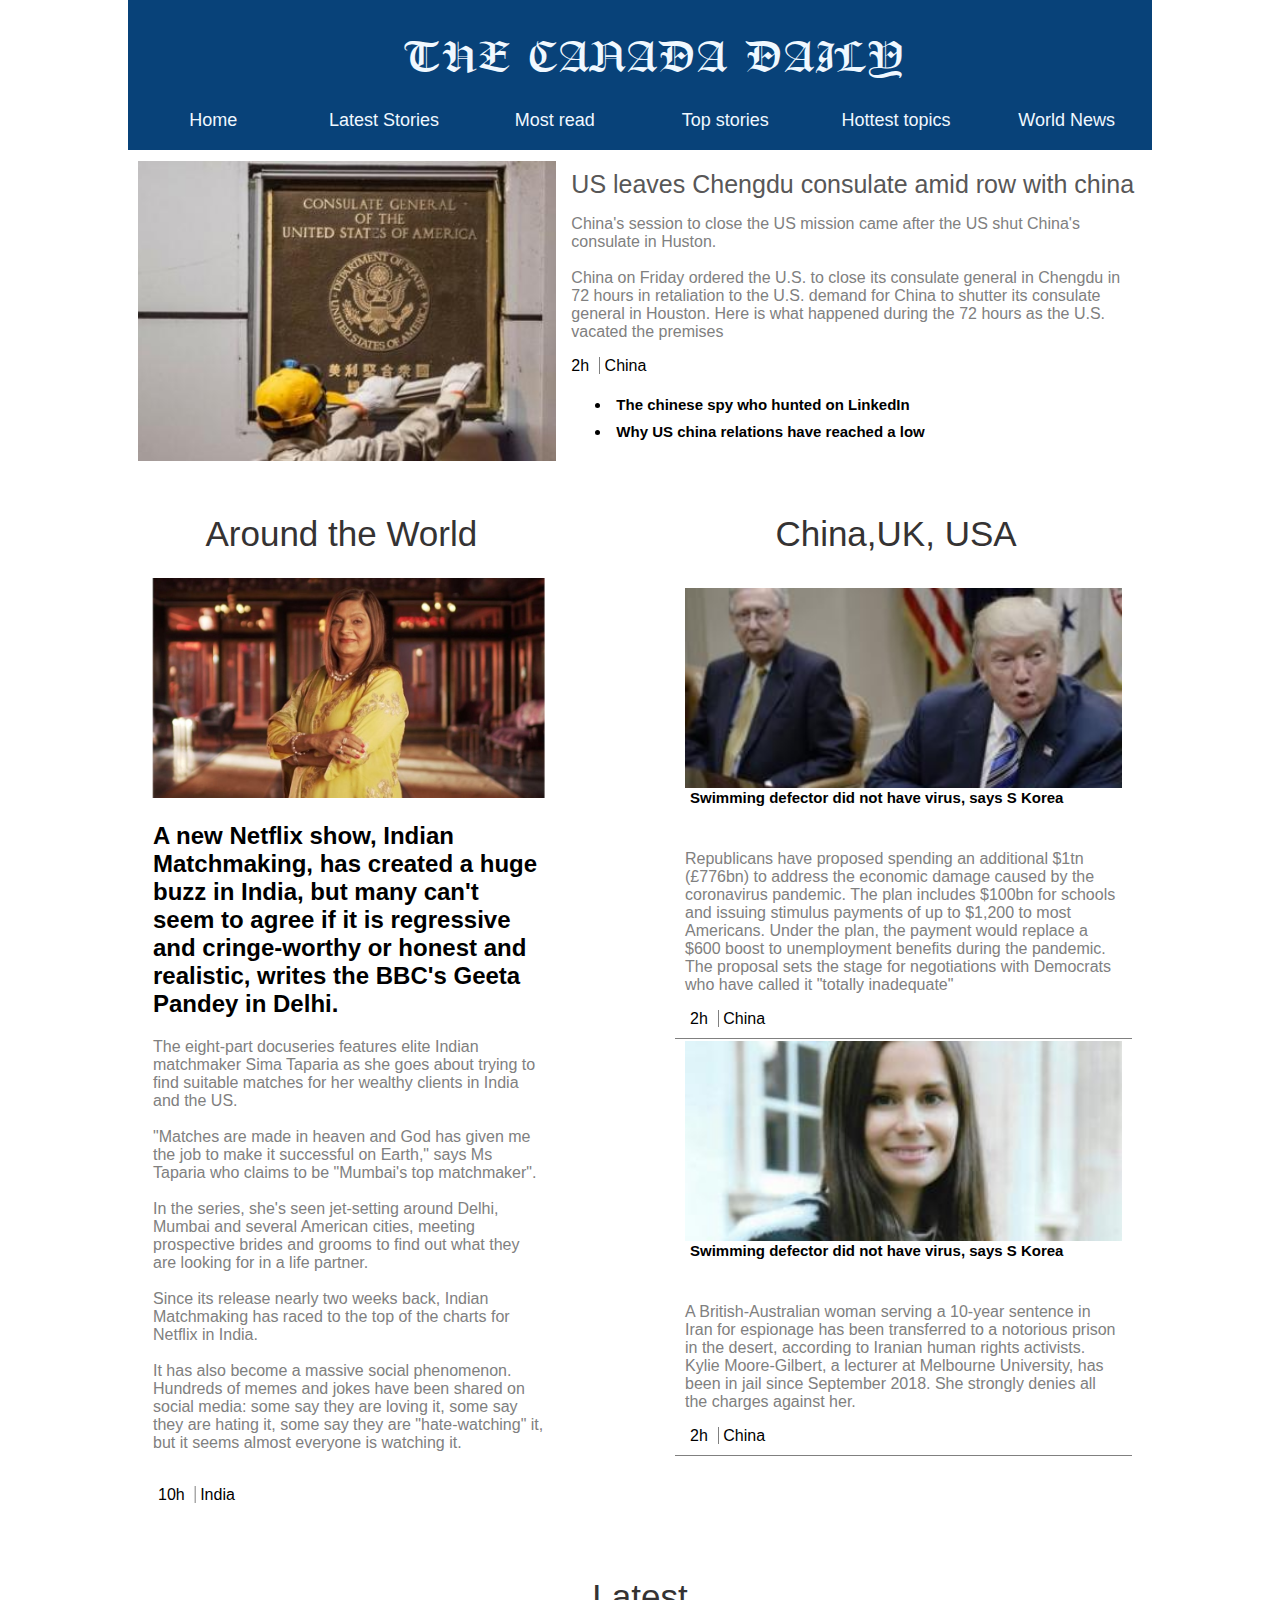
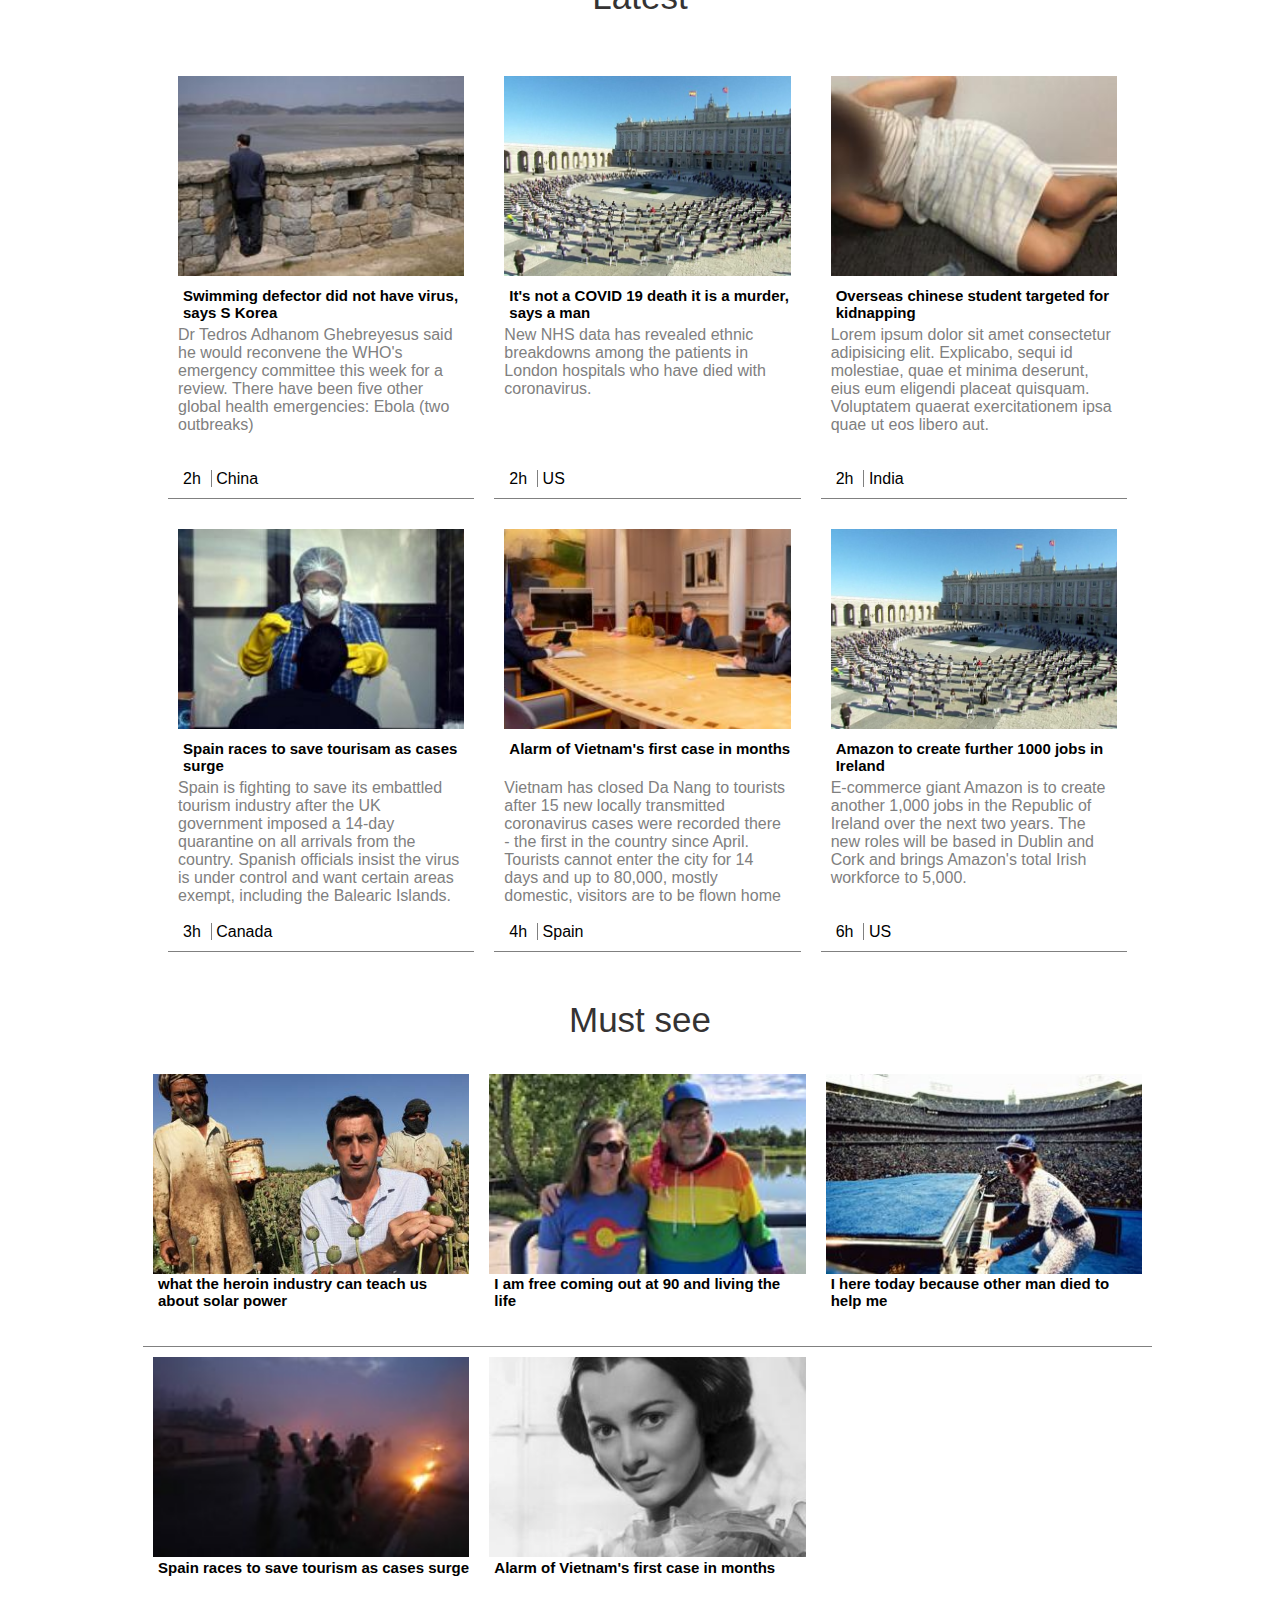
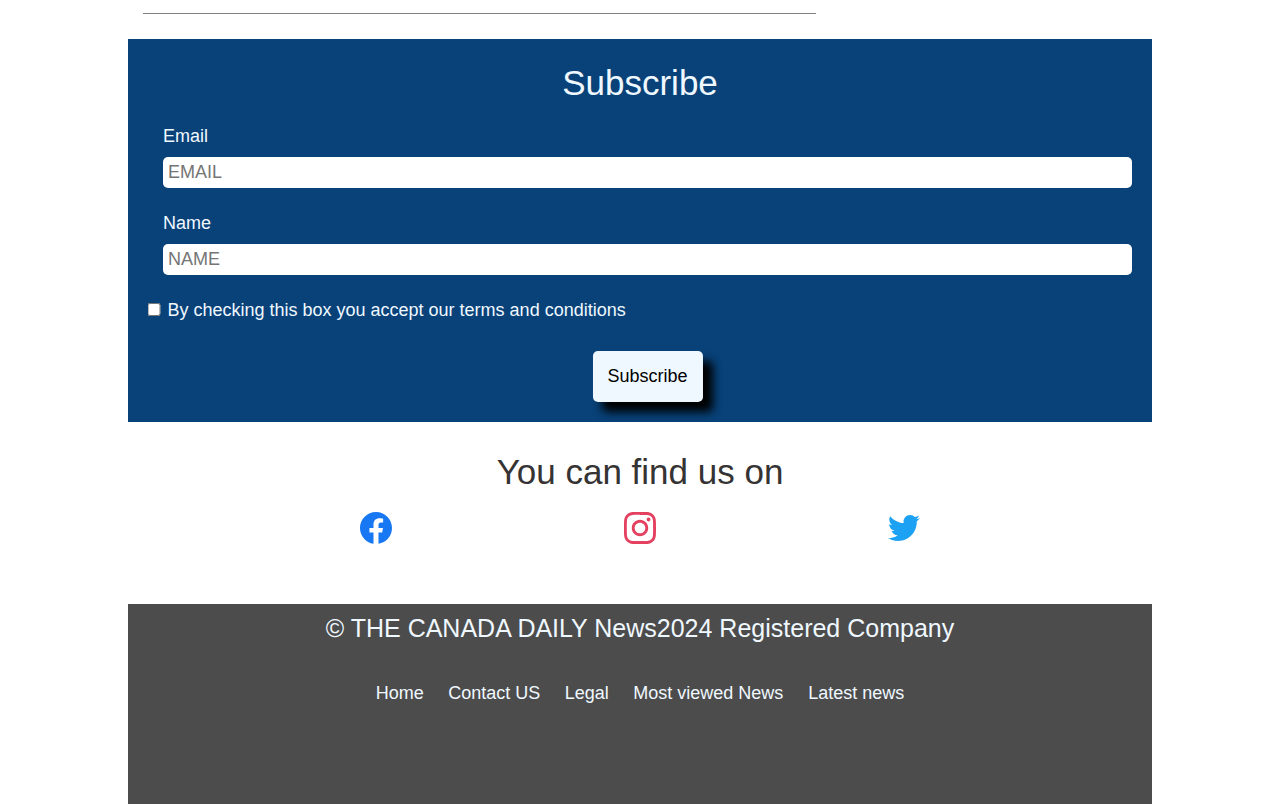
<file: mtm6407-frontend-mentor-sing1725/index.html>
<!DOCTYPE html>
<html lang="en">
  <head>
    <meta charset="UTF-8" />
    <meta name="viewport" content="width=device-width, initial-scale=1.0" />
    <link rel="stylesheet" href="style.css" />
    <script src="script.js"></script>
    <title>BBC News</title>



        <meta
      name="description"
      content="it is news website that has different categories and displays the events going on around the world in a time period"
    />
    <meta
      name="keywords"
      content="top news, most-watched, world, usa, china, korea states, hottest-news"
    />
  </head>
  <body>
    <div class="container">
      <header>
        <div class="header-top"></div>
        <div class="header-bottom">
          <div class="header-title">
            <h1>THE CANADA DAILY</h1>
          </div>
          <div class="hamburger-box show-mobile show-tablet hide-desktop">
            <img src="images/hamburger.gif" onclick="opentopnav()" alt="" />
          </div>
        </div>
        <div class="header-tab">
          <div class="tabs">
            <a href="index.html">Home</a href="#">
            <a href="latest.html">Latest Stories</a href="#">
            <a href="most-watched.html">Most read</a href="#">
            <a href="hottest.html" class="hide-mobile hide-tablet show-desktop">Top stories</a href="#">
            <a href="hottest.html" class="hide-mobile hide-tablet show-desktop">Hottest topics</a href="#">
            <a href="index.html">World News</a href="#">
          </div>
        </div>
      </header>

      <section class="hero">
        <div class="hero-img-box">
          <img src="images/hero1.jpg" alt="" />
        </div>
        <div class="content">
          <article>
            <a href="#">US leaves Chengdu consulate amid row with china</a>
            <p>
              China's session to close the US mission came after the US shut
              China's consulate in Huston.<br /><br />
              <span class="hide-mobile show-tablet">
                China on Friday ordered the U.S. to close its consulate general
                in Chengdu in 72 hours in retaliation to the U.S. demand for
                China to shutter its consulate general in Houston. Here is what
                happened during the 72 hours as the U.S. vacated the premises
              </span>
            </p>
            <time datetime="16-5-2024">2h</time>
            <span>China</span>
          </article>
          <div class="points">
            <ul>
              <li>The chinese spy who hunted on LinkedIn</li>
              <li>Why US china relations have reached a low</li>
            </ul>
          </div>
        </div>
      </section>

      <section class="news-article">
        <h1 class="heading">
          Around the World
        </h1>
        <article class="content">
          <div class="img-box">
            <img src="images/a.jpg" alt="" />
          </div>
          <h2 class="title">
            A new Netflix show, Indian Matchmaking, has created a huge buzz in
            India, but many can't seem to agree if it is regressive and
            cringe-worthy or honest and realistic, writes the BBC's Geeta Pandey
            in Delhi.
          </h2>
          <p class="text">
            The eight-part docuseries features elite Indian matchmaker Sima
            Taparia as she goes about trying to find suitable matches for her
            wealthy clients in India and the US.<br /><br />

            "Matches are made in heaven and God has given me the job to make it
            successful on Earth," says Ms Taparia who claims to be "Mumbai's top
            matchmaker".<br /><br />

            In the series, she's seen jet-setting around Delhi, Mumbai and
            several American cities, meeting prospective brides and grooms to
            find out what they are looking for in a life partner.<br /><br />

            Since its release nearly two weeks back, Indian Matchmaking has
            raced to the top of the charts for Netflix in India.<br /><br />

            It has also become a massive social phenomenon. Hundreds of memes
            and jokes have been shared on social media: some say they are loving
            it, some say they are hating it, some say they are "hate-watching"
            it, but it seems almost everyone is watching it.<br /><br />
          </p>
          <div class="other-info" style="margin-bottom: 50px;">
            <time datetime="16-5-2024">10h</time>
            <span>India</span>
          </div>
        </article>
      </section>

      <div class="total show-desktop hide-tablet hide-mobile">
        <h1 class="heading">
          China,UK, USA
        </h1>
        <div class="content">
          <div class="top">
            <article class="news-item">
              <div class="img-box">
                <img src="images/n1.jpg" alt="" />
              </div>
              <div class="about-article">
                <h2 class="article-title">
                  Swimming defector did not have virus, says S Korea
                </h2>
                <p class="hide-mobile show-tablet">
                  Republicans have proposed spending an additional $1tn (£776bn)
                  to address the economic damage caused by the coronavirus
                  pandemic. The plan includes $100bn for schools and issuing
                  stimulus payments of up to $1,200 to most Americans. Under the
                  plan, the payment would replace a $600 boost to unemployment
                  benefits during the pandemic. The proposal sets the stage for
                  negotiations with Democrats who have called it "totally
                  inadequate"
                </p>
                <div class="other-info">
                  <time datetime="16-5-2024">2h</time>
                  <span>China</span>
                </div>
              </div>
            </article>
          </div>
          <div class="bottom">
            <article class="news-item">
              <div class="img-box">
                <img src="images\n2.jpg" alt="" />
              </div>
              <div class="about-article">
                <h2 class="article-title">
                  Swimming defector did not have virus, says S Korea
                </h2>
                <p class="hide-mobile show-tablet">
                  A British-Australian woman serving a 10-year sentence in Iran
                  for espionage has been transferred to a notorious prison in
                  the desert, according to Iranian human rights activists. Kylie
                  Moore-Gilbert, a lecturer at Melbourne University, has been in
                  jail since September 2018. She strongly denies all the charges
                  against her.
                </p>
                <div class="other-info">
                  <time datetime="16-5-2024">2h</time>
                  <span>China</span>
                </div>
              </div>
            </article>
          </div>
        </div>
      </div>

      <section class="latest-news">
        <h1 class="heading">Latest</h1>

        <div class="content">
          <article class="news-item">
            <div class="img-box">
              <img src="images/1.jpg" alt="" />
            </div>
            <div class="about-article">
              <h2 class="article-title">
                Swimming defector did not have virus, says S Korea
              </h2>
              <p class="hide-mobile show-tablet">
                Dr Tedros Adhanom Ghebreyesus said he would reconvene the WHO's
                emergency committee this week for a review. There have been five
                other global health emergencies: Ebola (two outbreaks)
              </p>
              <div class="other-info">
                <time datetime="16-5-2024">2h</time>
                <span>China</span>
              </div>
            </div>
          </article>
          <article class="news-item">
            <div class="img-box">
              <img src="images/5.jpg" alt="" />
            </div>
            <div class="about-article">
              <h2 class="article-title">
                It's not a COVID 19 death it is a murder, says a man
              </h2>
              <p class="hide-mobile show-tablet">
                New NHS data has revealed ethnic breakdowns among the patients
                in London hospitals who have died with coronavirus.
              </p>
              <div class="other-info">
                <time datetime="16-5-2024">2h</time>
                <span>US</span>
              </div>
            </div>
          </article>
          <article class="news-item">
            <div class="img-box">
              <img src="images/2.jpg" alt="" />
            </div>
            <div class="about-article">
              <h2 class="article-title">
                Overseas chinese student targeted for kidnapping
              </h2>
              <p class="hide-mobile show-tablet">
                Lorem ipsum dolor sit amet consectetur adipisicing elit.
                Explicabo, sequi id molestiae, quae et minima deserunt, eius eum
                eligendi placeat quisquam. Voluptatem quaerat exercitationem
                ipsa quae ut eos libero aut.
              </p>
              <div class="other-info">
                <time datetime="16-5-2024">2h</time>
                <span>India</span>
              </div>
            </div>
          </article>
          <article class="news-item">
            <div class="img-box">
              <img src="images/3.jpg" alt="" />
            </div>
            <div class="about-article">
              <h2 class="article-title">
                Spain races to save tourisam as cases surge
              </h2>
              <p class="hide-mobile show-tablet">
                Spain is fighting to save its embattled tourism industry after
                the UK government imposed a 14-day quarantine on all arrivals
                from the country. Spanish officials insist the virus is under
                control and want certain areas exempt, including the Balearic
                Islands.
              </p>
              <div class="other-info">
                <time datetime="16-5-2024">3h</time>
                <span>Canada</span>
              </div>
            </div>
          </article>
          <article class="news-item">
            <div class="img-box">
              <img src="images/7.jpg" alt="" />
            </div>
            <div class="about-article">
              <h2 class="article-title">
                Alarm of Vietnam's first case in months
              </h2>
              <p class="hide-mobile show-tablet">
                Vietnam has closed Da Nang to tourists after 15 new locally
                transmitted coronavirus cases were recorded there - the first in
                the country since April. Tourists cannot enter the city for 14
                days and up to 80,000, mostly domestic, visitors are to be flown
                home
              </p>
              <div class="other-info">
                <time datetime="16-5-2024">4h</time>
                <span>Spain</span>
              </div>
            </div>
          </article>
          <article class="news-item">
            <div class="img-box">
              <img src="images/5.jpg" alt="" />
            </div>
            <div class="about-article">
              <h2 class="article-title">
                Amazon to create further 1000 jobs in Ireland
              </h2>
              <p class="hide-mobile show-tablet">
                E-commerce giant Amazon is to create another 1,000 jobs in the
                Republic of Ireland over the next two years. The new roles will
                be based in Dublin and Cork and brings Amazon's total Irish
                workforce to 5,000.
              </p>
              <div class="other-info">
                <time datetime="16-5-2024">6h</time>
                <span>US</span>
              </div>
            </div>
          </article>
        </div>
      </section>

      <section class="must-see">
        <h1 class="heading">Must see</h1>
        <div class="main"></div>
        <div class="content">
          <article class="news-item">
            <div class="img-box">
              <img src="images/m1.jpg" alt="" />
            </div>
            <div class="about-article">
              <h2 class="article-title">
                what the heroin industry can teach us about solar power
              </h2>
              <div class="other-info"></div>
            </div>
          </article>
          <article class="news-item">
            <div class="img-box">
              <img src="images/m2.jpg" alt="" />
            </div>
            <div class="about-article">
              <h2 class="article-title">
                I am free coming out at 90 and living the life
              </h2>
              <div class="other-info"></div>
            </div>
          </article>
          <article class="news-item">
            <div class="img-box">
              <img src="images/m3.jpg" alt="" />
            </div>
            <div class="about-article">
              <h2 class="article-title">
                I here today because other man died to help me
              </h2>
              <div class="other-info"></div>
            </div>
          </article>
          <article class="news-item">
            <div class="img-box">
              <img src="images/m4.jpg" alt="" />
            </div>
            <div class="about-article">
              <h2 class="article-title">
                Spain races to save tourism as cases surge
              </h2>
              <div class="other-info"></div>
            </div>
          </article>
          <article class="news-item">
            <div class="img-box">
              <img src="images/m5.jpg" alt="" />
            </div>
            <div class="about-article">
              <h2 class="article-title">
                Alarm of Vietnam's first case in months
              </h2>
              <div class="other-info"></div>
            </div>
          </article>
        </div>
      </section>

      <div class="subscribe">
        <h1 class="heading">Subscribe</h1>
        <div class="content">
          <div class="form-group">
            <label for="" aria-label="email">Email</label>
            <input type="text" class="email" placeholder="EMAIL" />
          </div>
          <div class="form-group">
            <label for="" aria-label="name">Name</label>
            <input type="text" class="name" placeholder="NAME" />
          </div>
          <div class="form-group-check">
            <input type="checkbox" class="checkbox" />
            <label for="" aria-label="terms and conditions"
              >By checking this box you accept our terms and conditions</label
            >
          </div>
          <button class="submit">Subscribe</button>
        </div>
      </div>
      <section class="find-us">
        <div class="heading">You can find us on</div>
        <div class="logos">
          <img src="images/facebook.svg" alt="" />
          <img src="images/instagram.svg" alt="" />
          <img src="images/twitter.svg" alt="" />
        </div>
      </section>

      <footer>
        <div class="copyright">
          &COPY; THE CANADA DAILY News2024 Registered Company
        </div>
        <div class="links">
          <a href="#" class="link">Home</a>
          <a href="#" class="link">Contact US</a>
          <a href="#" class="link">Legal</a>
          <a href="#" class="link">Most viewed News </a>
          <a href="#" class="link">Latest news</a>
        </div>
      </footer>
    </div>

    <div id="opentopmenu">
      <div class="closetopnav">
        <img src="images/exit.svg" onclick="closetopnav()" alt="" />
      </div>
      <h1 class="heading">
        THE CANADA DAILY
      </h1>
      <div class="navLinks">
        <a href="#" class="navlink">Home</a>
        <a href="#" class="navlink">Most viewed</a>
        <a href="#" class="navlink">Latest</a>
        <a href="#" class="navlink">Must watch</a>
        <a href="#" class="navlink">Must Read</a>
        <a href="#" class="navlink">Around the world</a>
      </div>
    </div>
  </body>
</html>
</file>
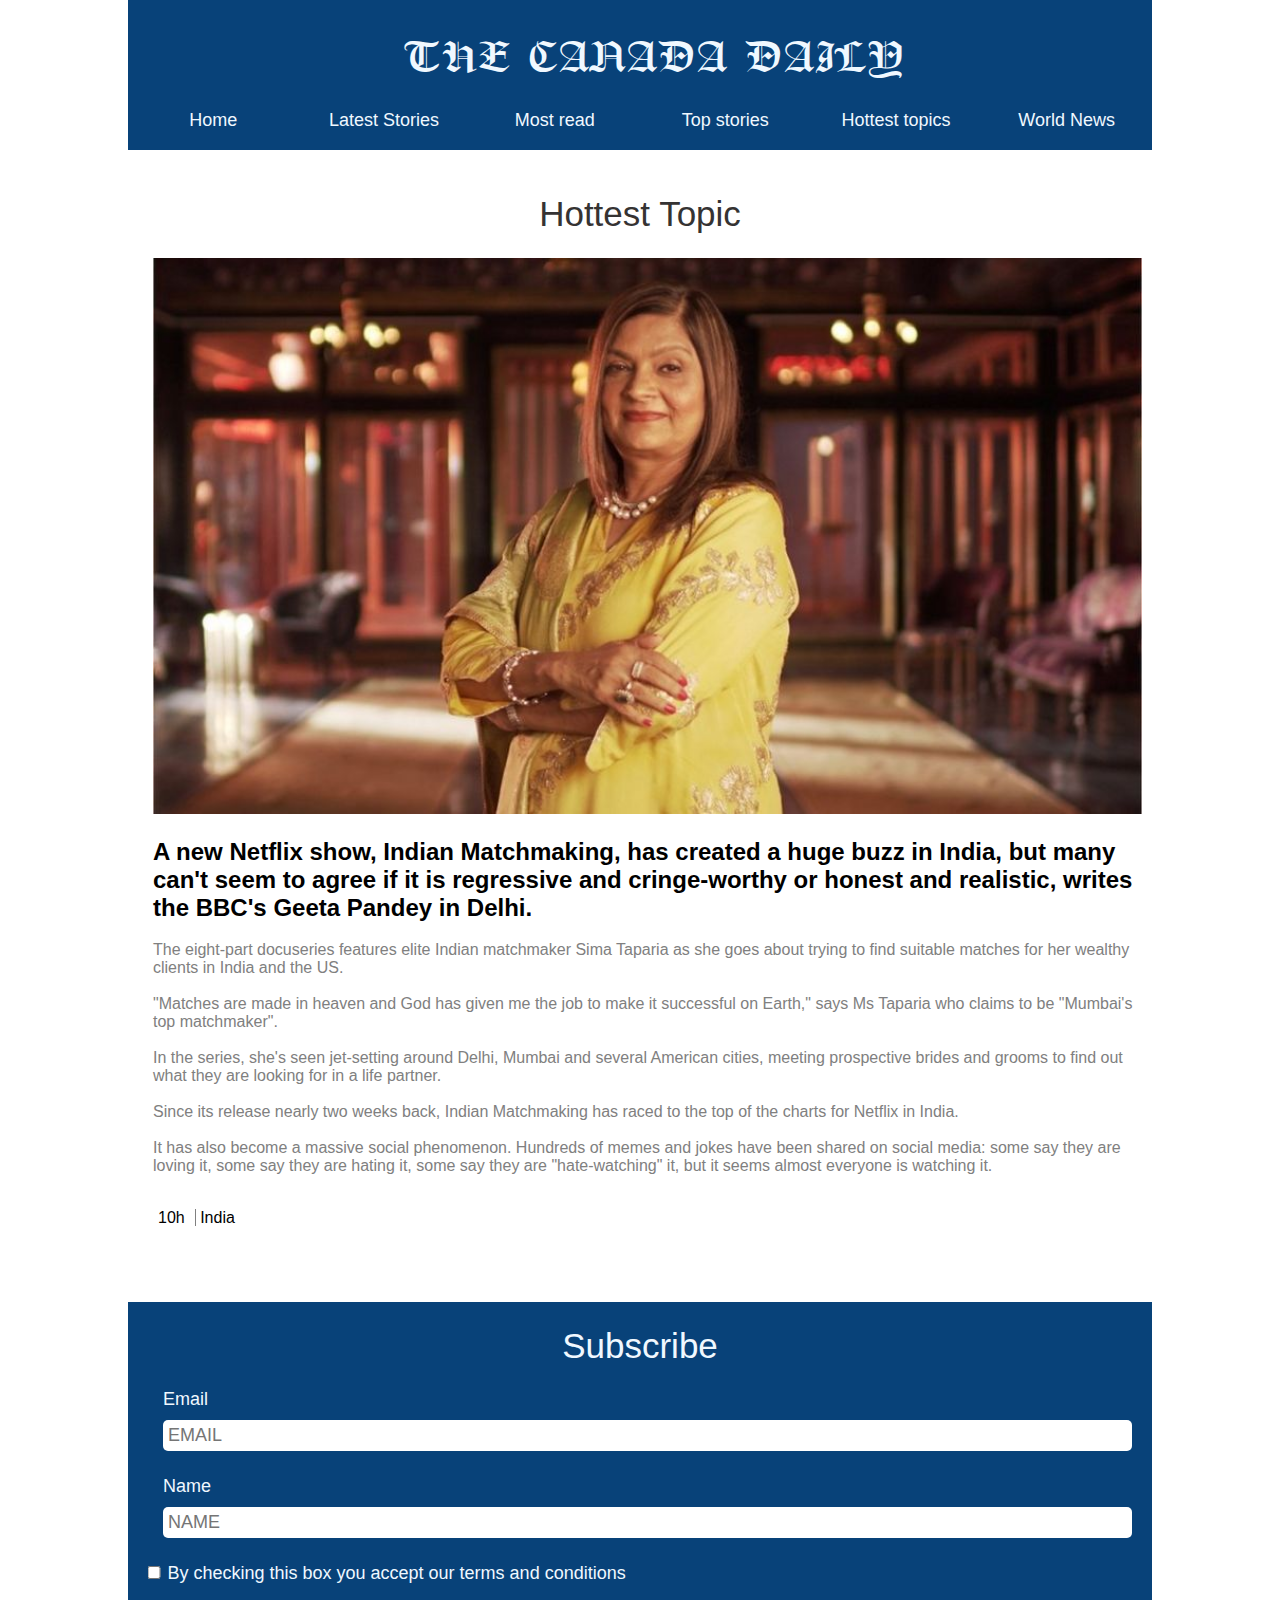
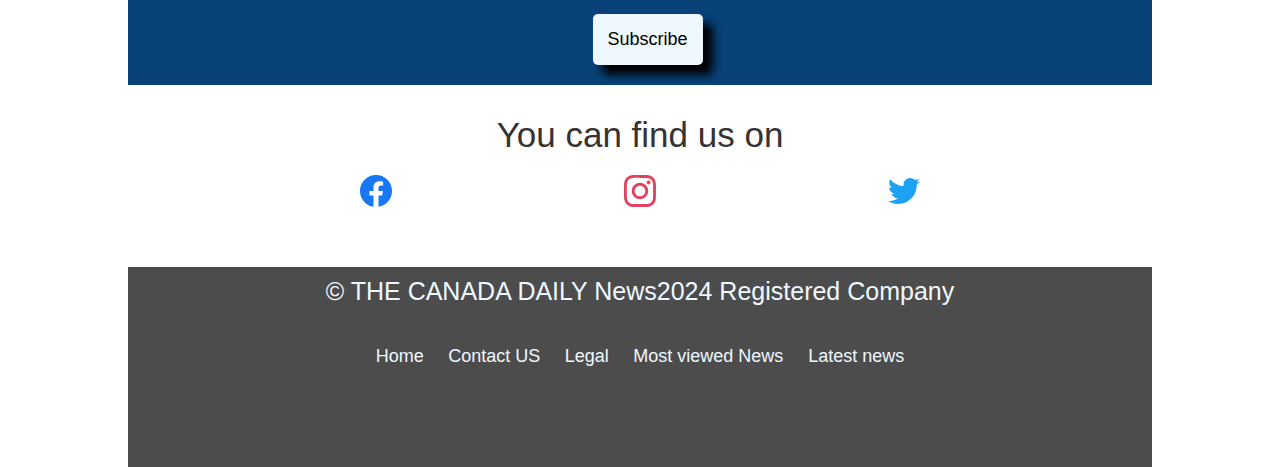
<file: mtm6407-frontend-mentor-sing1725/hottest.html>
<!DOCTYPE html>
<html lang="en">
  <head>
    <meta charset="UTF-8" />
    <meta name="viewport" content="width=device-width, initial-scale=1.0" />
    <link rel="stylesheet" href="style.css" />
    <script src="script.js"></script>
    <title>CSS Grid- BBC News</title>
  </head>
  <body>
    <style>
      .news-article {
        grid-column: 1 / -1;
      }
    </style>
    <div class="container">
    <header>
        <div class="header-top"></div>
        <div class="header-bottom">
          <div class="header-title">
            <h1>THE CANADA DAILY</h1>
          </div>
          <div class="hamburger-box show-mobile show-tablet hide-desktop">
            <img src="images/hamburger.gif" onclick="opentopnav()" alt="" />
          </div>
        </div>
        <div class="header-tab">
          <div class="tabs">
            <a href="index.html">Home</a href="#">
            <a href="latest.html">Latest Stories</a href="#">
            <a href="most-watched.html">Most read</a href="#">
            <a href="hottest.html" class="hide-mobile hide-tablet show-desktop">Top stories</a href="#">
            <a href="hottest.html" class="hide-mobile hide-tablet show-desktop">Hottest topics</a href="#">
            <a href="index.html">World News</a href="#">


          </div>
        </div>
      </header>

      

      <section class="news-article">
        <h1 class="heading">
          Hottest Topic
        </h1>
        <article class="content">
          <div class="img-box">
            <img src="images/a.jpg" alt="" />
          </div>
          <h2 class="title">
            A new Netflix show, Indian Matchmaking, has created a huge buzz in
            India, but many can't seem to agree if it is regressive and
            cringe-worthy or honest and realistic, writes the BBC's Geeta Pandey
            in Delhi.
          </h2>
          <p class="text">
            The eight-part docuseries features elite Indian matchmaker Sima
            Taparia as she goes about trying to find suitable matches for her
            wealthy clients in India and the US.<br /><br />

            "Matches are made in heaven and God has given me the job to make it
            successful on Earth," says Ms Taparia who claims to be "Mumbai's top
            matchmaker".<br /><br />

            In the series, she's seen jet-setting around Delhi, Mumbai and
            several American cities, meeting prospective brides and grooms to
            find out what they are looking for in a life partner.<br /><br />

            Since its release nearly two weeks back, Indian Matchmaking has
            raced to the top of the charts for Netflix in India.<br /><br />

            It has also become a massive social phenomenon. Hundreds of memes
            and jokes have been shared on social media: some say they are loving
            it, some say they are hating it, some say they are "hate-watching"
            it, but it seems almost everyone is watching it.<br /><br />
          </p>
          <div class="other-info" style="margin-bottom: 50px;">
            <time datetime="16-5-2024">10h</time>
            <span>India</span>
          </div>
        </article>
      </section>

      <div class="subscribe">
        <h1 class="heading">Subscribe</h1>
        <div class="content">
          <div class="form-group">
            <label for="" aria-label="email">Email</label>
            <input type="text" class="email" placeholder="EMAIL" />
          </div>
          <div class="form-group">
            <label for="" aria-label="name">Name</label>
            <input type="text" class="name" placeholder="NAME" />
          </div>
          <div class="form-group-check">
            <input type="checkbox" class="checkbox" />
            <label for="" aria-label="terms and conditions"
              >By checking this box you accept our terms and conditions</label
            >
          </div>
          <button class="submit">Subscribe</button>
        </div>
      </div>
      <section class="find-us">
        <div class="heading">You can find us on</div>
        <div class="logos">
          <img src="images/facebook.svg" alt="" />
          <img src="images/instagram.svg" alt="" />
          <img src="images/twitter.svg" alt="" />
        </div>
      </section>

      <footer>
        <div class="copyright">
          &COPY; THE CANADA DAILY News2024 Registered Company
        </div>
        <div class="links">
          <a href="#" class="link">Home</a>
          <a href="#" class="link">Contact US</a>
          <a href="#" class="link">Legal</a>
          <a href="#" class="link">Most viewed News </a>
          <a href="#" class="link">Latest news</a>
        </div>
      </footer>
    </div>

    <div id="opentopmenu">
      <div class="closetopnav">
        <img src="images/exit.svg" onclick="closetopnav()" alt="" />
      </div>
      <h1 class="heading">
        THE CANADA DAILY
      </h1>
      <div class="navLinks">
        <a href="#" class="navlink">Home</a>
        <a href="#" class="navlink">Most viewed</a>
        <a href="#" class="navlink">Latest</a>
        <a href="#" class="navlink">Must watch</a>
        <a href="#" class="navlink">Must Read</a>
        <a href="#" class="navlink">Around the world</a>
      </div>
    </div>
  </body>
</html>
</file>
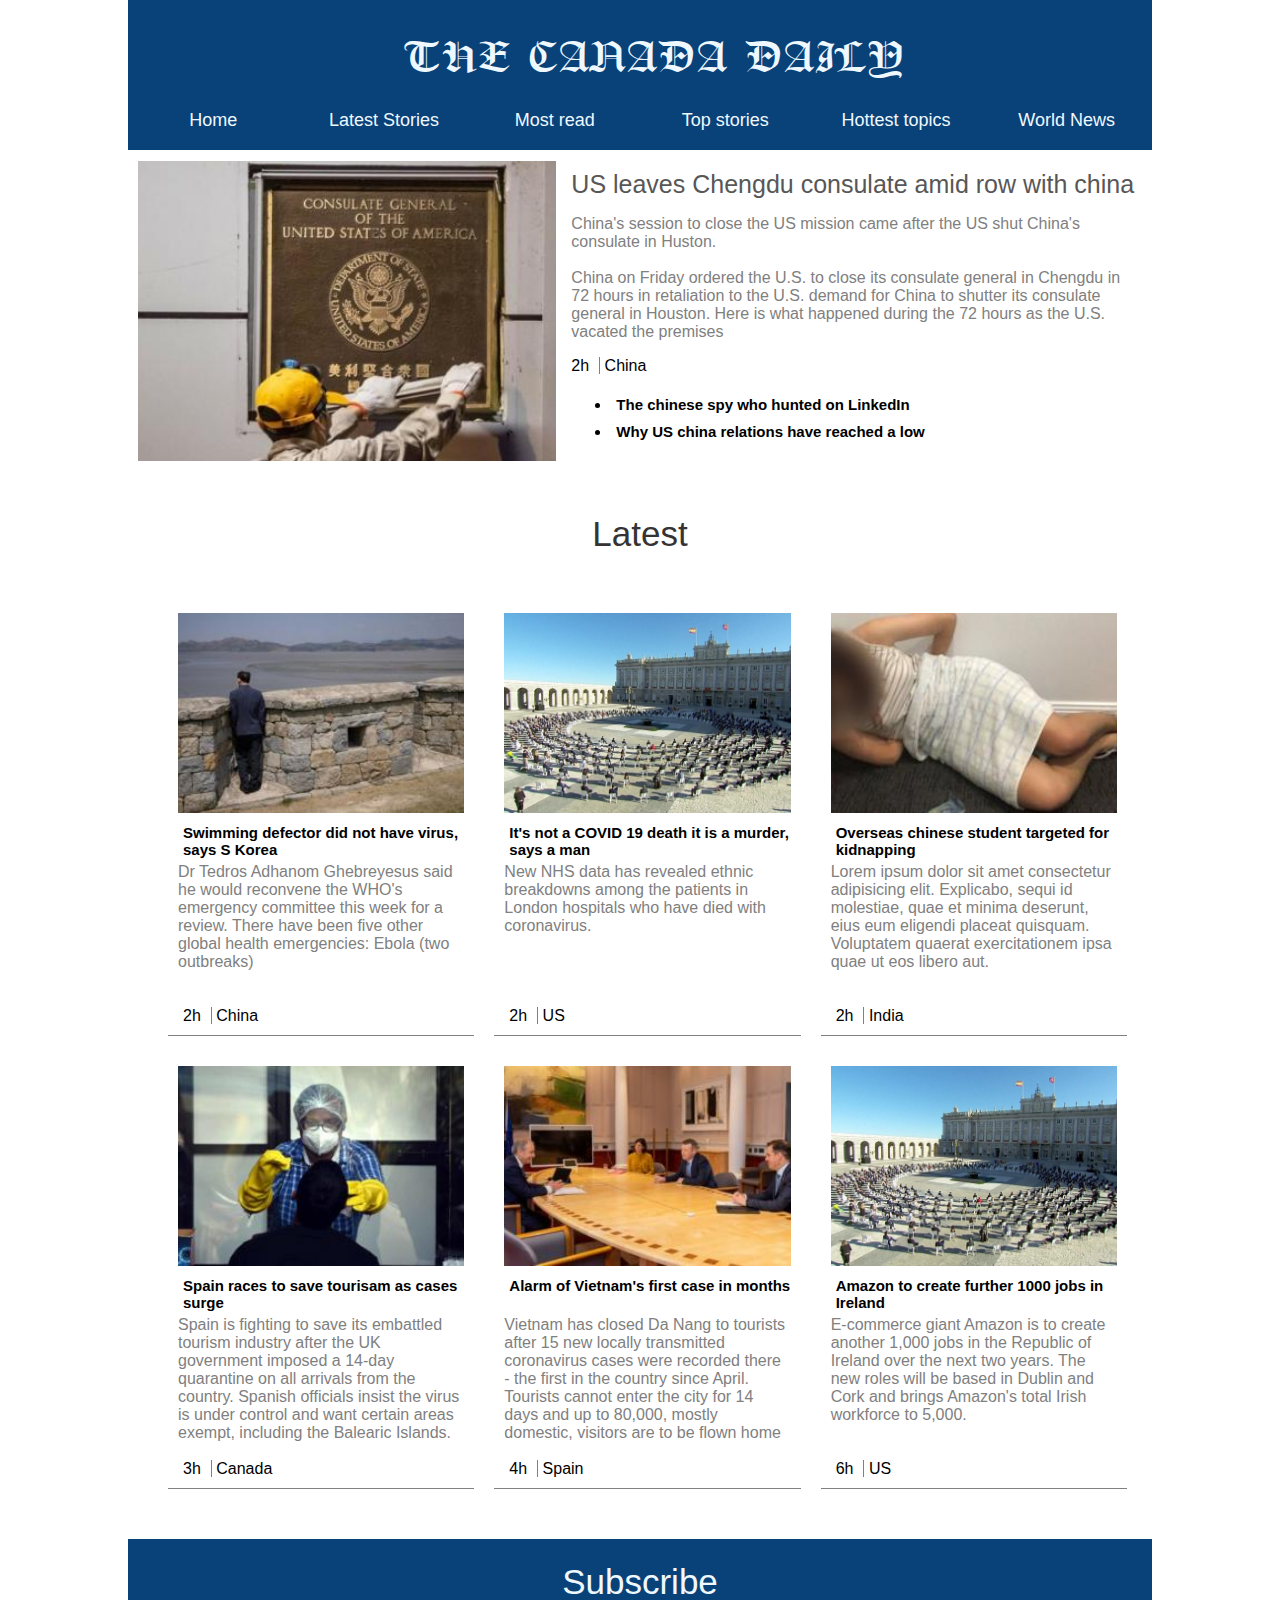
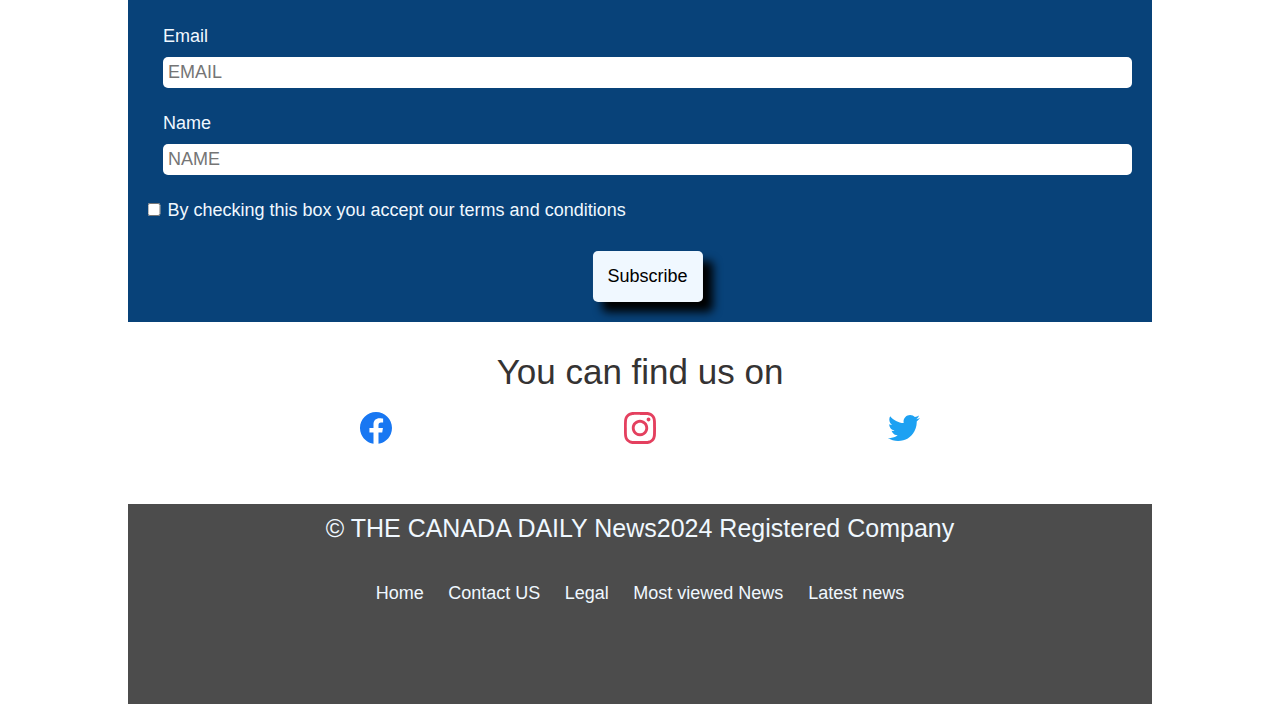
<file: mtm6407-frontend-mentor-sing1725/latest.html>
<!DOCTYPE html>
<html lang="en">
  <head>
    <meta charset="UTF-8" />
    <meta name="viewport" content="width=device-width, initial-scale=1.0" />
    <link rel="stylesheet" href="style.css" />
    <script src="script.js"></script>
    <title>CSS Grid- BBC News</title>
  </head>
  <body>
    <div class="container">
    <header>
        <div class="header-top"></div>
        <div class="header-bottom">
          <div class="header-title">
            <h1>THE CANADA DAILY</h1>
          </div>
          <div class="hamburger-box show-mobile show-tablet hide-desktop">
            <img src="images/hamburger.gif" onclick="opentopnav()" alt="" />
          </div>
        </div>
        <div class="header-tab">
          <div class="tabs">
            <a href="index.html">Home</a href="#">
            <a href="latest.html">Latest Stories</a href="#">
            <a href="most-watched.html">Most read</a href="#">
            <a href="hottest.html" class="hide-mobile hide-tablet show-desktop">Top stories</a href="#">
            <a href="hottest.html" class="hide-mobile hide-tablet show-desktop">Hottest topics</a href="#">
            <a href="index.html">World News</a href="#">


          </div>
        </div>
      </header>

      <section class="hero">
        <div class="hero-img-box">
          <img src="images/hero1.jpg" alt="" />
        </div>
        <div class="content">
          <article>
            <a href="#">US leaves Chengdu consulate amid row with china</a>
            <p>
              China's session to close the US mission came after the US shut
              China's consulate in Huston.<br /><br />
              <span class="hide-mobile show-tablet">
                China on Friday ordered the U.S. to close its consulate general
                in Chengdu in 72 hours in retaliation to the U.S. demand for
                China to shutter its consulate general in Houston. Here is what
                happened during the 72 hours as the U.S. vacated the premises
              </span>
            </p>
            <time datetime="16-5-2024">2h</time>
            <span>China</span>
          </article>
          <div class="points">
            <ul>
              <li>The chinese spy who hunted on LinkedIn</li>
              <li>Why US china relations have reached a low</li>
            </ul>
          </div>
        </div>
      </section>


      <section class="latest-news">
        <h1 class="heading">Latest</h1>

        <div class="content">
          <article class="news-item">
            <div class="img-box">
              <img src="images/1.jpg" alt="" />
            </div>
            <div class="about-article">
              <h2 class="article-title">
                Swimming defector did not have virus, says S Korea
              </h2>
              <p class="hide-mobile show-tablet">
                Dr Tedros Adhanom Ghebreyesus said he would reconvene the WHO's
                emergency committee this week for a review. There have been five
                other global health emergencies: Ebola (two outbreaks)
              </p>
              <div class="other-info">
                <time datetime="16-5-2024">2h</time>
                <span>China</span>
              </div>
            </div>
          </article>
          <article class="news-item">
            <div class="img-box">
              <img src="images/5.jpg" alt="" />
            </div>
            <div class="about-article">
              <h2 class="article-title">
                It's not a COVID 19 death it is a murder, says a man
              </h2>
              <p class="hide-mobile show-tablet">
                New NHS data has revealed ethnic breakdowns among the patients
                in London hospitals who have died with coronavirus.
              </p>
              <div class="other-info">
                <time datetime="16-5-2024">2h</time>
                <span>US</span>
              </div>
            </div>
          </article>
          <article class="news-item">
            <div class="img-box">
              <img src="images/2.jpg" alt="" />
            </div>
            <div class="about-article">
              <h2 class="article-title">
                Overseas chinese student targeted for kidnapping
              </h2>
              <p class="hide-mobile show-tablet">
                Lorem ipsum dolor sit amet consectetur adipisicing elit.
                Explicabo, sequi id molestiae, quae et minima deserunt, eius eum
                eligendi placeat quisquam. Voluptatem quaerat exercitationem
                ipsa quae ut eos libero aut.
              </p>
              <div class="other-info">
                <time datetime="16-5-2024">2h</time>
                <span>India</span>
              </div>
            </div>
          </article>
          <article class="news-item">
            <div class="img-box">
              <img src="images/3.jpg" alt="" />
            </div>
            <div class="about-article">
              <h2 class="article-title">
                Spain races to save tourisam as cases surge
              </h2>
              <p class="hide-mobile show-tablet">
                Spain is fighting to save its embattled tourism industry after
                the UK government imposed a 14-day quarantine on all arrivals
                from the country. Spanish officials insist the virus is under
                control and want certain areas exempt, including the Balearic
                Islands.
              </p>
              <div class="other-info">
                <time datetime="16-5-2024">3h</time>
                <span>Canada</span>
              </div>
            </div>
          </article>
          <article class="news-item">
            <div class="img-box">
              <img src="images/7.jpg" alt="" />
            </div>
            <div class="about-article">
              <h2 class="article-title">
                Alarm of Vietnam's first case in months
              </h2>
              <p class="hide-mobile show-tablet">
                Vietnam has closed Da Nang to tourists after 15 new locally
                transmitted coronavirus cases were recorded there - the first in
                the country since April. Tourists cannot enter the city for 14
                days and up to 80,000, mostly domestic, visitors are to be flown
                home
              </p>
              <div class="other-info">
                <time datetime="16-5-2024">4h</time>
                <span>Spain</span>
              </div>
            </div>
          </article>
          <article class="news-item">
            <div class="img-box">
              <img src="images/5.jpg" alt="" />
            </div>
            <div class="about-article">
              <h2 class="article-title">
                Amazon to create further 1000 jobs in Ireland
              </h2>
              <p class="hide-mobile show-tablet">
                E-commerce giant Amazon is to create another 1,000 jobs in the
                Republic of Ireland over the next two years. The new roles will
                be based in Dublin and Cork and brings Amazon's total Irish
                workforce to 5,000.
              </p>
              <div class="other-info">
                <time datetime="16-5-2024">6h</time>
                <span>US</span>
              </div>
            </div>
          </article>
        </div>
      </section>


      <div class="subscribe">
        <h1 class="heading">Subscribe</h1>
        <div class="content">
          <div class="form-group">
            <label for="" aria-label="email">Email</label>
            <input type="text" class="email" placeholder="EMAIL" />
          </div>
          <div class="form-group">
            <label for="" aria-label="name">Name</label>
            <input type="text" class="name" placeholder="NAME" />
          </div>
          <div class="form-group-check">
            <input type="checkbox" class="checkbox" />
            <label for="" aria-label="terms and conditions"
              >By checking this box you accept our terms and conditions</label
            >
          </div>
          <button class="submit">Subscribe</button>
        </div>
      </div>
      <section class="find-us">
        <div class="heading">You can find us on</div>
        <div class="logos">
          <img src="images/facebook.svg" alt="" />
          <img src="images/instagram.svg" alt="" />
          <img src="images/twitter.svg" alt="" />
        </div>
      </section>

      <footer>
        <div class="copyright">
          &COPY; THE CANADA DAILY News2024 Registered Company
        </div>
        <div class="links">
          <a href="#" class="link">Home</a>
          <a href="#" class="link">Contact US</a>
          <a href="#" class="link">Legal</a>
          <a href="#" class="link">Most viewed News </a>
          <a href="#" class="link">Latest news</a>
        </div>
      </footer>
    </div>

    <div id="opentopmenu">
      <div class="closetopnav">
        <img src="images/exit.svg" onclick="closetopnav()" alt="" />
      </div>
      <h1 class="heading">
        THE CANADA DAILY
      </h1>
      <div class="navLinks">
        <a href="#" class="navlink">Home</a>
        <a href="#" class="navlink">Most viewed</a>
        <a href="#" class="navlink">Latest</a>
        <a href="#" class="navlink">Must watch</a>
        <a href="#" class="navlink">Must Read</a>
        <a href="#" class="navlink">Around the world</a>
      </div>
    </div>
  </body>
</html>
</file>
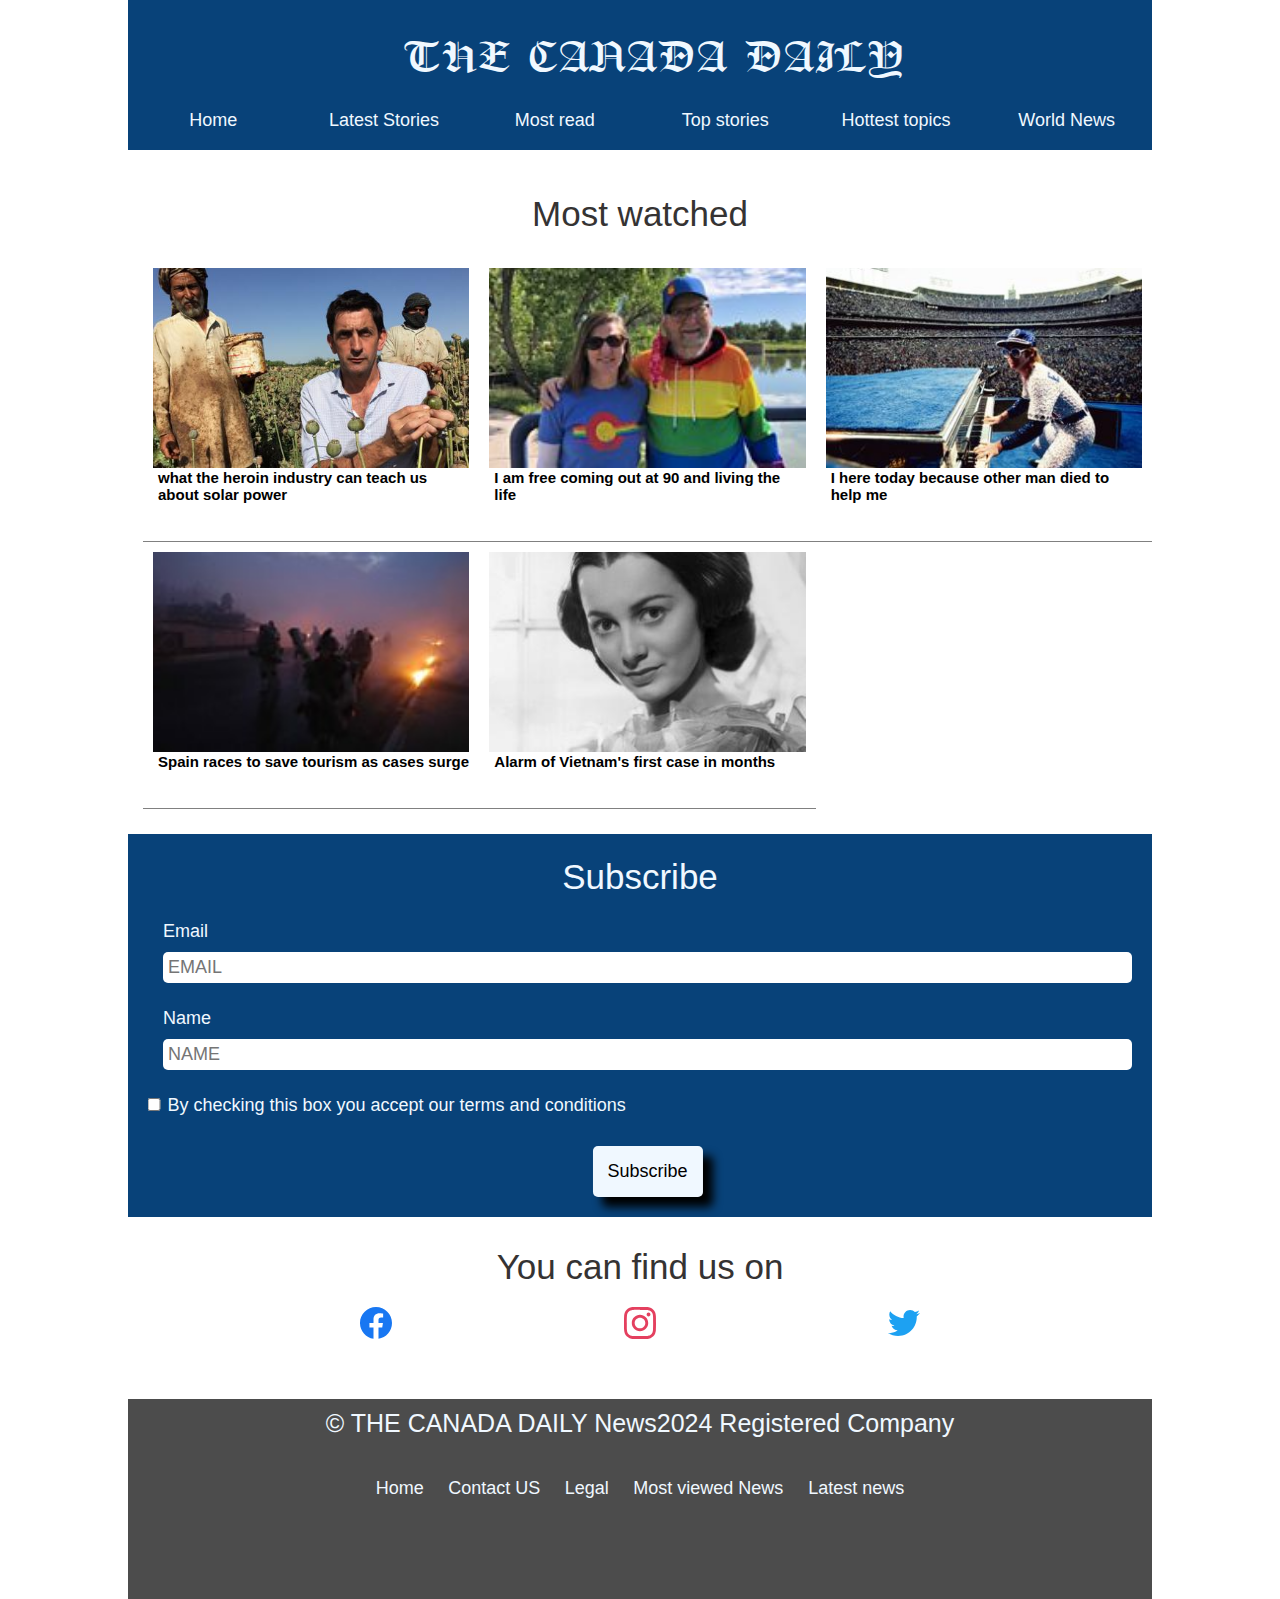
<file: mtm6407-frontend-mentor-sing1725/most-watched.html>
<!DOCTYPE html>
<html lang="en">
  <head>
    <meta charset="UTF-8" />
    <meta name="viewport" content="width=device-width, initial-scale=1.0" />
    <link rel="stylesheet" href="style.css" />
    <script src="script.js"></script>
    <title>CSS Grid- BBC News</title>
  </head>
  <body>
    <div class="container">
    <header>
        <div class="header-top"></div>
        <div class="header-bottom">
          <div class="header-title">
            <h1>THE CANADA DAILY</h1>
          </div>
          <div class="hamburger-box show-mobile show-tablet hide-desktop">
            <img src="images/hamburger.gif" onclick="opentopnav()" alt="" />
          </div>
        </div>
        <div class="header-tab">
          <div class="tabs">
            <a href="index.html">Home</a href="#">
            <a href="latest.html">Latest Stories</a href="#">
            <a href="most-watched.html">Most read</a href="#">
            <a href="hottest.html" class="hide-mobile hide-tablet show-desktop">Top stories</a href="#">
            <a href="hottest.html" class="hide-mobile hide-tablet show-desktop">Hottest topics</a href="#">
            <a href="index.html">World News</a href="#">


          </div>
        </div>
      </header>

      <section class="must-see">
        <h1 class="heading">Most watched</h1>
        <div class="main"></div>
        <div class="content">
          <article class="news-item">
            <div class="img-box">
              <img src="images/m1.jpg" alt="" />
            </div>
            <div class="about-article">
              <h2 class="article-title">
                what the heroin industry can teach us about solar power
              </h2>
              <div class="other-info"></div>
            </div>
          </article>
          <article class="news-item">
            <div class="img-box">
              <img src="images/m2.jpg" alt="" />
            </div>
            <div class="about-article">
              <h2 class="article-title">
                I am free coming out at 90 and living the life
              </h2>
              <div class="other-info"></div>
            </div>
          </article>
          <article class="news-item">
            <div class="img-box">
              <img src="images/m3.jpg" alt="" />
            </div>
            <div class="about-article">
              <h2 class="article-title">
                I here today because other man died to help me
              </h2>
              <div class="other-info"></div>
            </div>
          </article>
          <article class="news-item">
            <div class="img-box">
              <img src="images/m4.jpg" alt="" />
            </div>
            <div class="about-article">
              <h2 class="article-title">
                Spain races to save tourism as cases surge
              </h2>
              <div class="other-info"></div>
            </div>
          </article>
          <article class="news-item">
            <div class="img-box">
              <img src="images/m5.jpg" alt="" />
            </div>
            <div class="about-article">
              <h2 class="article-title">
                Alarm of Vietnam's first case in months
              </h2>
              <div class="other-info"></div>
            </div>
          </article>
        </div>
      </section>

      <div class="subscribe">
        <h1 class="heading">Subscribe</h1>
        <div class="content">
          <div class="form-group">
            <label for="" aria-label="email">Email</label>
            <input type="text" class="email" placeholder="EMAIL" />
          </div>
          <div class="form-group">
            <label for="" aria-label="name">Name</label>
            <input type="text" class="name" placeholder="NAME" />
          </div>
          <div class="form-group-check">
            <input type="checkbox" class="checkbox" />
            <label for="" aria-label="terms and conditions"
              >By checking this box you accept our terms and conditions</label
            >
          </div>
          <button class="submit">Subscribe</button>
        </div>
      </div>
      <section class="find-us">
        <div class="heading">You can find us on</div>
        <div class="logos">
          <img src="images/facebook.svg" alt="" />
          <img src="images/instagram.svg" alt="" />
          <img src="images/twitter.svg" alt="" />
        </div>
      </section>

      <footer>
        <div class="copyright">
          &COPY; THE CANADA DAILY News2024 Registered Company
        </div>
        <div class="links">
          <a href="#" class="link">Home</a>
          <a href="#" class="link">Contact US</a>
          <a href="#" class="link">Legal</a>
          <a href="#" class="link">Most viewed News </a>
          <a href="#" class="link">Latest news</a>
        </div>
      </footer>
    </div>

    <div id="opentopmenu">
      <div class="closetopnav">
        <img src="images/exit.svg" onclick="closetopnav()" alt="" />
      </div>
      <h1 class="heading">
        THE CANADA DAILY
      </h1>
      <div class="navLinks">
        <a href="#" class="navlink">Home</a>
        <a href="#" class="navlink">Most viewed</a>
        <a href="#" class="navlink">Latest</a>
        <a href="#" class="navlink">Must watch</a>
        <a href="#" class="navlink">Must Read</a>
        <a href="#" class="navlink">Around the world</a>
      </div>
    </div>
  </body>
</html>
</file>
<file: mtm6407-frontend-mentor-sing1725/style.css>
body {
  padding: 0;
  margin: 0;
  font-family: Arial, Helvetica, sans-serif;
}

@font-face {
  font-family: 'black';
  src: url('./font/FrederickText.ttf');
}

p {
  color: gray;
}

.container {
  width: 100%;

  display: grid;
  grid-template-columns: repeat(12, 1fr);
  grid-auto-rows: max-content;
}

header {
  grid-column: 1 / -1;
}

.header-bottom {
  background-color: #084279;
  height: 120px;
  width: 100%;
  display: flex;
  justify-content: space-between;
}

.header-title {
  transform: translateY(-5px);
  margin-left: 15px;
}

.header-title h1 {
  color: aliceblue;
  font-weight: 400;
  font-size: 25px;
}

.hamburger-box {
  height: 25px;
  width: 25px;
  margin-right: 15px;
  transform: translateY(10px);
}

.hamburger-box img {
  width: 100%;
}

.header-tab {
  transform: translateY(-50px);
}

.tabs {
  width: 100%;
  display: grid;
  grid-template-columns: repeat(2, 1fr);
  text-align: center;
  transform: translateY(10px);
}

.tabs a {
  color: aliceblue;
  font-weight: 400;
  text-decoration: none;
  font-size: 18px;
}

.tabs h2:first-child {
  grid-column: 1 / 2;
}

.tabs h2:nth-child(2) {
  grid-column: 2 / 2;
}

.hero {
  grid-column: 1 / -1;
  grid-row: 2 / 3;
  padding: 10px;
  transform: translateY(-20px);
}

.hero-img-box {
  width: 100%;
}

.hero-img-box img {
  width: 100%;
}
.hero .content {
  margin-top: 9px;
}
.hero .content a {
  text-decoration: none;
  font-size: 25px;
  color: rgb(88, 87, 87);
}

.hero .content a:hover {
  text-decoration: underline;
  color: blue;
}

time {
  border-right: 1px solid gray;
  padding: 0px 10px 0 0;
}

.points ul li {
  color: black;
  font-weight: bold;
  font-size: 15px;
  padding: 5px;
}

.latest-news {
  grid-column: 1 / -1;
}

.latest-news .content {
  display: grid;
  grid-template-columns: repeat(auto-fit, minmax(300px, 1fr));
}

.must-see .content {
  display: grid;
  grid-template-columns: repeat(auto-fit, minmax(300px, 1fr));
}

section {
  border-bottom: 1px solid gray;
}

.heading {
  text-align: center;
  color: rgb(53, 51, 51);
  font-weight: 400;
  font-size: 35px;
}

.news-item {
  display: grid;
  grid-template-columns: min-content minmax(min-content, 1fr);

  border-bottom: 1px solid gray;
  cursor: pointer;
  padding: 10px;
}

.news-item .img-box {
  grid-column: 1 / 1;
}

.news-item .img-box img {
  width: 200px;
  height: 110px;
  object-fit: cover;
}

.news-item .about-article {
  display: grid;
  grid-template-rows: min-content;
}

.news-item .about-article h2 {
  font-size: 15px;
  margin-left: 5px;
  transform: translateY(-15px);
}

.news-item .about-article h2:hover {
  text-decoration: underline;
  cursor: pointer;
  color: blue;
}

.other-info {
  margin-left: 5px;
}

.must-see {
  grid-column: 1 / -1;
}

.subscribe {
  grid-column: 1 / -1;
  background-color: #084279;

  margin-top: 25px;
}

.subscribe h1 {
  color: aliceblue;
}

.form-group {
  display: flex;
  flex-direction: column;
  justify-content: stretch;
  align-items: stretch;
  margin-bottom: 20px;
  padding: 0 20px;
}

label {
  color: aliceblue;
  font-size: 18px;
  margin-bottom: 10px;
}

input {
  font-size: 18px;
  padding: 5px;
  border: none;
  border-radius: 5px;
  margin-bottom: 5px;
}

.form-group-check {
  width: 100%;
  padding: 0 20px;
  position: relative;
  left: 50%;
  transform: translateX(-50%);
  margin-top: 20px;
}

.form-group-check label {
}

.submit {
  padding: 15px;
  font-size: 18px;
  border: none;
  background-color: aliceblue;
  margin-bottom: 20px;
  margin-top: 30px;
  position: relative;
  left: 50%;
  transform: translateX(-50%);
  border-radius: 5px;
  box-shadow: 10px 10px 10px black;
}

.find-us {
  grid-column: 1 / -1;
  margin-top: 30px;
}

.logos {
  display: flex;
  justify-content: space-evenly;
  margin-top: 20px;
  cursor: pointer;
  margin-bottom: 30px;
}

footer {
  grid-column: 1 / -1;
  background-color: #4c4c4c;
  height: 200px;
  margin-top: 30px;
}

footer .copyright {
  color: aliceblue;
  font-size: 25px;
  text-align: center;
  margin-top: 10px;
}

.links {
  text-align: center;
  padding: 20px;
  margin-top: 20px;
}

.link {
  color: aliceblue;
  text-decoration: none;
  padding: 10px;
  margin-bottom: 10px;
  margin-top: 10px;
  font-size: 18px;
}

.hide-mobile {
  display: none;
}

.show-mobile {
  display: block;
}

.news-article {
  grid-column: 1 / -1;
  width: 100%;
  position: relative;
  left: 50%;
  transform: translateX(-50%);
}

.news-article .img-box {
  width: 100%;
}

.news-article .img-box img {
  width: 100%;
}

.news-article .content {
  padding: 0px 20px;
}


.header-tab {
  display: none;
}

@media only screen and (min-width: 768px) {
  .container {
    width: 100%;
    grid-template-columns: repeat(6, 1fr);
  }

  .header-tab {
    display: flex;
  }

  .hero {
    display: grid;
    grid-template-columns: repeat(12, 1fr);
    grid-template-rows: max-content;
  }

  .hero-img-box {
    grid-column: 1 / 6;
  }

  .header-title h1 {
    font-size: 28px;
  }

  .content {
    grid-column: 6 / -1;
    margin-left: 15px;
  }

  .hero-img-box {
    height: 300px;
  }

  .hero-img-box img {
    height: 300px;
    object-fit: cover;
  }

  .latest-news .content {
    grid-gap: 20px;
    padding: 25px;
  }

  .news-item {
    display: grid;
    grid-template-rows: 1fr min-content;

    border-bottom: 1px solid gray;
    cursor: pointer;
    padding: 10px;
  }

  .news-item .img-box {
    grid-column: 1 / -1;
    grid-row: 1 / 1;
  }

  .news-item .img-box img {
    width: 100%;
    height: 200px;
    object-fit: cover;
  }

  .news-item .about-article {
    grid-row: 2 / -1;
    grid-column: 1 / -1;
  }

  .hide-tablet {
    display: none;
  }

  .show-tablet {
    display: block;
  }

  section {
    border: none;
  }

  .news-article {
    grid-column: 1 / -1;
    width: 75%;
    position: relative;
    left: 50%;
    transform: translateX(-50%);
  }

  .latest-news .news-item .about-article {
    display: grid;
    grid-template-rows: 20px 150px;
    grid-gap: 10px;
  }

  .latest-news .news-item .about-article h2 {
    font-size: 15px;
    transform: translateY(-5px);
  }
}

@media only screen and (min-width: 1200px) {
  body {
    width: 80%;
    margin: auto;
  }

  .container {
    grid-template-columns: repeat(12, 1fr);
  }

  .tabs {
    width: 100%;
    display: grid;
    grid-template-columns: repeat(6, 1fr);
    text-align: center;
    cursor: pointer;
  }

  .hide-desktop {
    display: none;
  }

  .show-desktop {
    display: inline;
  }

  .header-title {
    text-align: center;
    position: relative;
    left: 50%;
    transform: translateX(-50%);
    font-family: 'black';
    letter-spacing: 2px;
    word-spacing: 3px;
    margin-top: 0px;
  }

  .header-title h1 {
    font-size: 45px;
  }

  .header-bottom {
    background-color: #084279;
    height: 150px;
    width: 100%;
    text-align: center;
  }

  .news-article {
    grid-column: 1 / 8;
    width: 100%;
  }

  .news-article .content {
    padding: 0px 0px;
  }

  .news-article {
    grid-column: 1 / 6;
    width: 100%;
  }

  .news-article .img-box {
    width: 100%;
  }

  .news-article .img-box img {
    width: 100%;
  }

  .news-article .content {
    padding: 0px 10px;
  }

  .total {
    grid-row: 3 / 4;
    grid-column: 7 / -1;
  }

  .total .content {
    display: grid;
    grid-template-rows: repeat(2, 50%);
    padding: 0px 20px;
  }

  .top {
    margin-bottom: 20px;
  }
}

#opentopmenu {
  position: fixed;
  height: 80%;
  width: 100%;
  left: 0;
  top: 0;
  background-color: aliceblue;
  display: none;
}

.closetopnav {
  padding: 15px;
  position: absolute;
  left: 50%;
  transform: translateX(-50%);
}

#opentopmenu .heading {
  margin-top: 60px;
}

.navLinks {
  text-align: center;
  font-size: 16px;
  display: block;
  padding: 0 25px;
}

.navlink {
  display: block;
  padding: 18px;
  text-decoration: none;
  color: #4c4c4c;
  border: 1px solid blue;
  border-radius: 5px;
  margin-bottom: 12px;
}

.navlink:hover {
  background-color: #084279;
  color: aliceblue;
}
</file>
